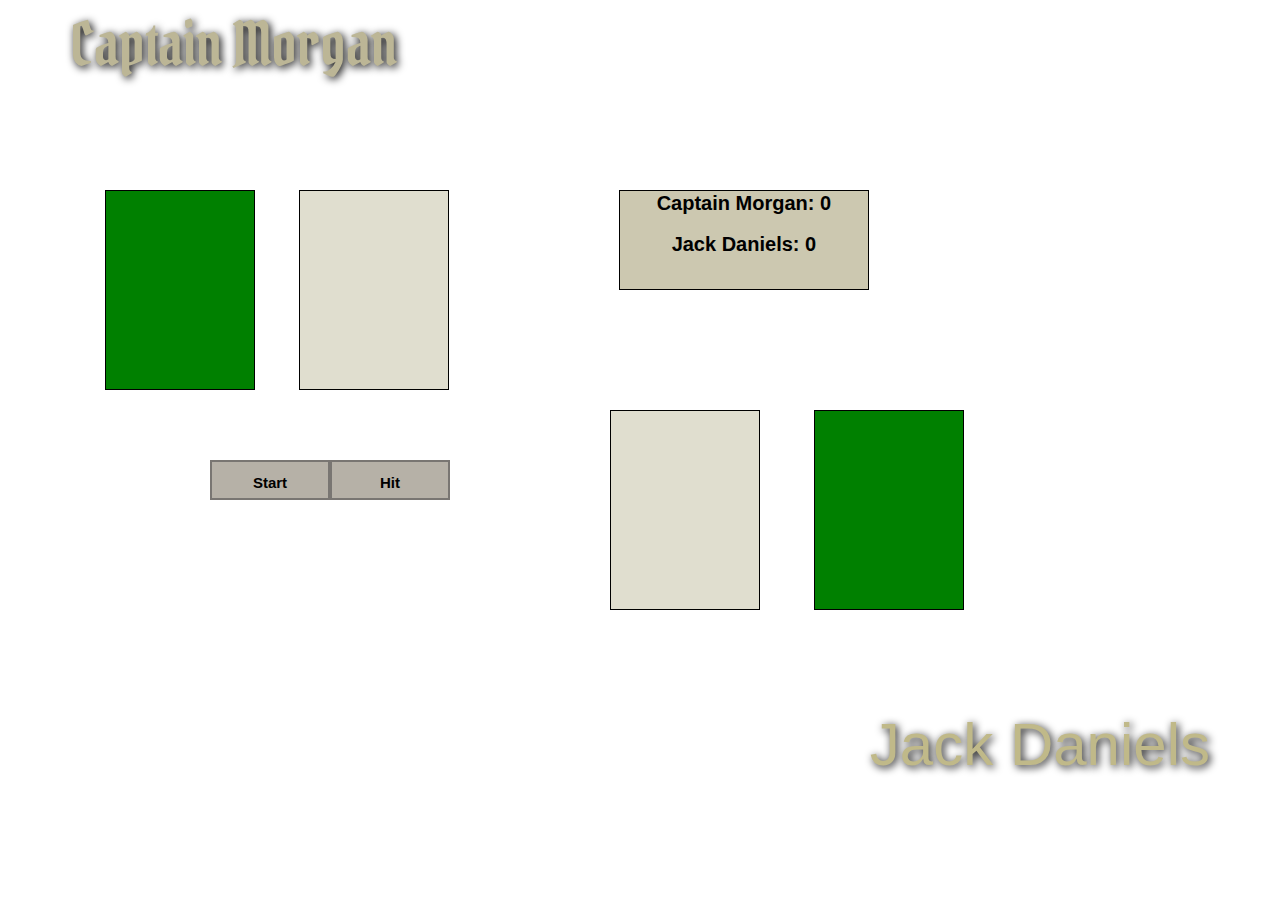
<file: index.html>
<!DOCTYPE html>
<html>
<head>
  <title>Pirate King's War</title>
  <link rel='stylesheet' href='style.css'>
  <link href="https://fonts.googleapis.com/css?family=Pirata+One" rel="stylesheet" type='text/css'>
  <script src="https://code.jquery.com/jquery-3.1.1.js"></script>
  <link rel="stylesheet" href="https://stackpath.bootstrapcdn.com/bootstrap/4.3.1/css/bootstrap.min.css" integrity="sha384-ggOyR0iXCbMQv3Xipma34MD+dH/1fQ784/j6cY/iJTQUOhcWr7x9JvoRxT2MZw1T" crossorigin="anonymous">
</head>
<body>
<div class="container">
<div class="row a">
  <div class='playerA'>Captain Morgan</div>
</div>
<div class="row b">
  <div class='board'>
    <div class='row-one'>
      <div class='deckA' data-row='0' data-col='0'></div>
      <div class='handA' data-row='0' data-col='1'><span class='valueA'></span></div>
      <div class='deckAamount' data-row='0' data-col='2'><p>Captain Morgan:   <span class='scoreA'>0</span></p><p>Jack Daniels:   <span class ='scoreB'>0</span></p></div>
    </div>
  </div>
  <div class='buttonHolder'>
    <button class='start'>Start</button>
    <!-- <button class='reset'>Reset</button> -->
    <button class='hit'>Hit</button>
  </div>
    <div class='row-two'>
      <div class='handB' data-row='1' data-col='1'><span class='valueB'></span></div>
      <div class='deckB' data-row='1' data-col='2'></div>
  </div>
</div>
<div class="row c">
  <p class='playerB'>Jack Daniels</p>
</div>

<script src='main.js'></script>
</div>  
</body>

</html>

<!-- Page 1  -->
  <!-- Name of the Game -->
  <!-- Start button -->

<!-- Page 2 -->
  <!-- Player A: 0(score) && Player B: 0(score) -->
  <!-- 2 Deck of Cards consisting of 26 -->
  <!-- Push button to initialize card draw -->
  <!-- 2 Cards are dealt to each player -->
  <!-- If statement comparing value of each card and -->
  <!-- If Player A is greater number raises else Player B -->
  <!-- Push Button to repeat till all 26 turns are dealt with -->
  <!-- Push Button at end of deck returns to a new Button -->
  <!-- New Button displays:none all element and transitions to Page 3 -->

<!-- Page 3 -->
  <!-- Visual text displays Winner! -->
  <!-- Under display displays innerHTML filled by Player with -->
  <!-- score number > 26 -->
</file>
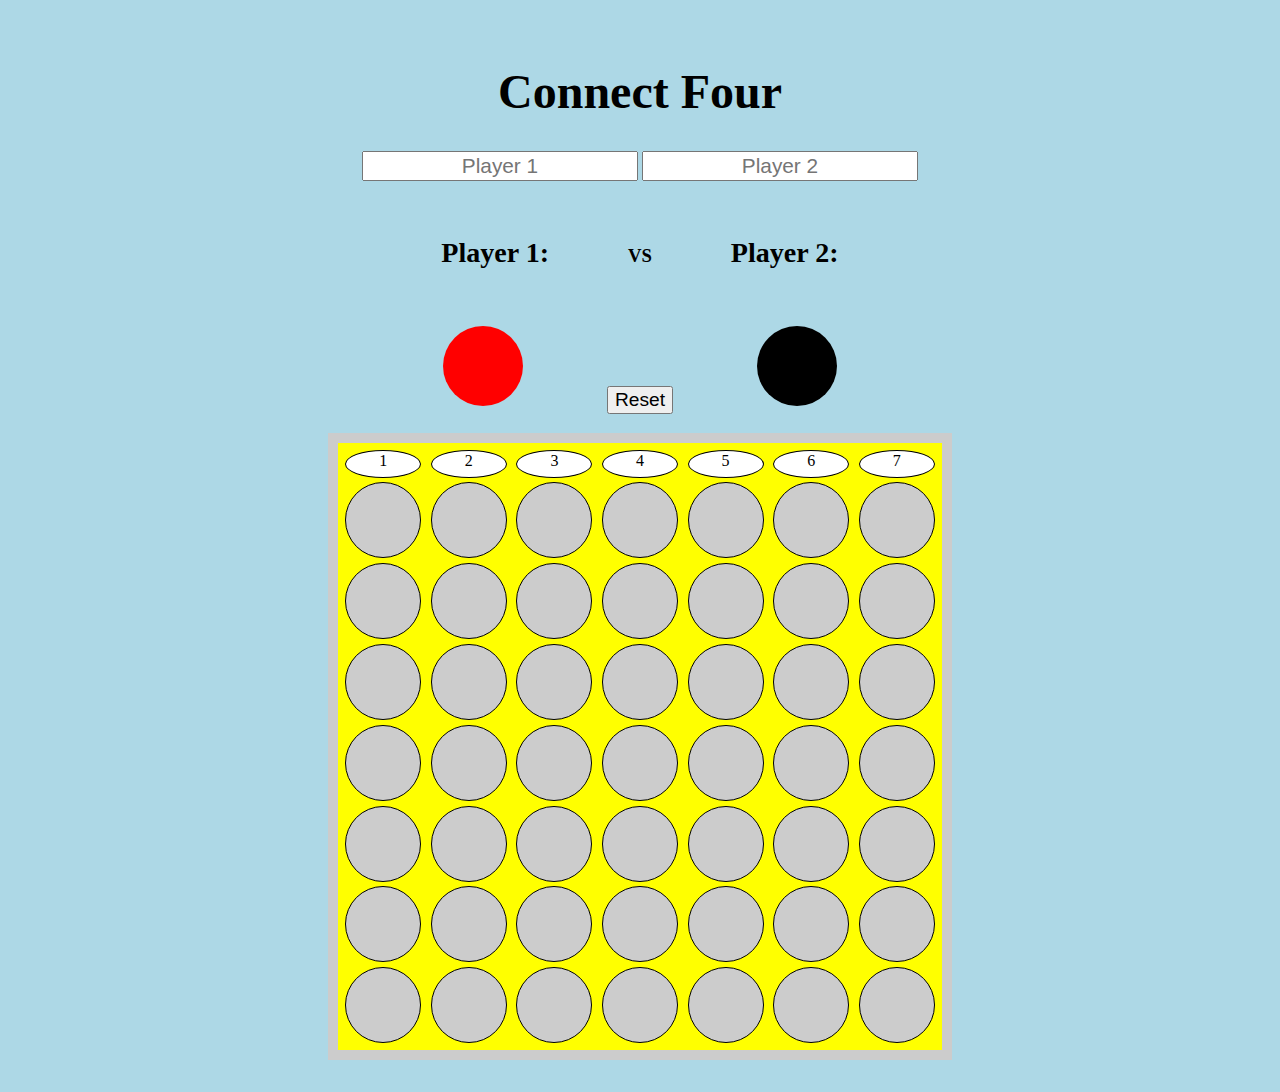
<file: coding/index.html>
<!DOCTYPE html>
<html>
<head>
  <title></title>
  <link rel="stylesheet" type="text/css" href="style.css">
</head>
  <body>
  <div id="wrapper">
    <header id="playerPeace">
        <h1>Connect Four</h1>
        <input type="text" placeholder="Player 1" id="playerOneInput">
        <input type="text" placeholder="Player 2" id="playerTwoInput">


        <div>
          <h3 class="players"><span id=playerOne>Player 1: </span></h3>
          <h3 class="players">VS</h3>
          <h3 class="players"><span id=playerTwo>Player 2: </span></h3>
        </div>

        <div>
          <div id="redPeace" class="red peace" style="background-color: red"></div>
          <button id="reset">Reset</button>
          <div id="blackPeace" class="black peace" style="background-color: black"></div>
        </div>

      </header>
      <table>
          <tr>
              <td id="trRow1" class="trNumbers">1</td>
              <td class="tdColumnOne tdBoard empty" data-row"0" data-rol"0"></td>
              <td class="tdColumnOne tdBoard empty" data-row"0" data-rol"1"></td>
              <td class="tdColumnOne tdBoard empty" data-row"0" data-rol"2"></td>
              <td class="tdColumnOne tdBoard empty" data-row"0" data-rol"3"></td>
              <td class="tdColumnOne tdBoard empty" data-row"0" data-rol"4"></td>
              <td class="tdColumnOne tdBoard empty" data-row"0" data-rol"5"></td>
              <td class="tdColumnOne tdBoard empty" data-row"0" data-rol"6"></td>
          </tr>
          <tr>
              <td id="trRow2" class="trNumbers">2</td>
              <td class="tdColumnTwo tdBoard empty" data-row"1" data-rol"0"></td>
              <td class="tdColumnTwo tdBoard empty" data-row"1" data-rol"1"></td>
              <td class="tdColumnTwo tdBoard empty" data-row"1" data-rol"2"></td>
              <td class="tdColumnTwo tdBoard empty" data-row"1" data-rol"3"></td>
              <td class="tdColumnTwo tdBoard empty" data-row"1" data-rol"4"></td>
              <td class="tdColumnTwo tdBoard empty" data-row"1" data-rol"5"></td>
              <td class="tdColumnTwo tdBoard empty" data-row"1" data-rol"6"></td>
          </tr>
          <tr>
              <td id="trRow3" class="trNumbers">3</td>
              <td class="tdColumnThree tdBoard empty" data-row"2" data-rol"0"></td>
              <td class="tdColumnThree tdBoard empty" data-row"2" data-rol"1"></td>
              <td class="tdColumnThree tdBoard empty" data-row"2" data-rol"2"></td>
              <td class="tdColumnThree tdBoard empty" data-row"2" data-rol"3"></td>
              <td class="tdColumnThree tdBoard empty" data-row"2" data-rol"4"></td>
              <td class="tdColumnThree tdBoard empty" data-row"2" data-rol"5"></td>
              <td class="tdColumnThree tdBoard empty" data-row"2" data-rol"6"></td>
          </tr>
          <tr>
              <td id="trRow4" class="trNumbers">4</td>
              <td class="tdColumnFourFive tdBoard empty" data-row"3" data-rol"0"></td>
              <td class="tdColumnFourFive tdBoard empty" data-row"3" data-rol"1"></td>
              <td class="tdColumnFourFive tdBoard empty" data-row"3" data-rol"2"></td>
              <td class="tdColumnFourFive tdBoard empty" data-row"3" data-rol"3"></td>
              <td class="tdColumnFourFive tdBoard empty" data-row"3" data-rol"4"></td>
              <td class="tdColumnFourFive tdBoard empty" data-row"3" data-rol"5"></td>
              <td class="tdColumnFourFive tdBoard empty" data-row"3" data-rol"6"></td>
          </tr>
          <tr>
              <td id="trRow5" class="trNumbers">5</td>
              <td class="tdColumnFive tdBoard empty" data-row"4" data-rol"0"></td>
              <td class="tdColumnFive tdBoard empty" data-row"4" data-rol"1"></td>
              <td class="tdColumnFive tdBoard empty" data-row"4" data-rol"2"></td>
              <td class="tdColumnFive tdBoard empty" data-row"4" data-rol"3"></td>
              <td class="tdColumnFive tdBoard empty" data-row"4" data-rol"4"></td>
              <td class="tdColumnFive tdBoard empty" data-row"4" data-rol"5"></td>
              <td class="tdColumnFive tdBoard empty" data-row"4" data-rol"6"></td>
          </tr>
          <tr>
              <td id="trRow6" class="trNumbers">6</td>
              <td class="tdColumnSix tdBoard empty" data-row"5" data-rol"0"></td>
              <td class="tdColumnSix tdBoard empty" data-row"5" data-rol"1"></td>
              <td class="tdColumnSix tdBoard empty" data-row"5" data-rol"2"></td>
              <td class="tdColumnSix tdBoard empty" data-row"5" data-rol"3"></td>
              <td class="tdColumnSix tdBoard empty" data-row"5" data-rol"4"></td>
              <td class="tdColumnSix tdBoard empty" data-row"5" data-rol"5"></td>
              <td class="tdColumnSix tdBoard empty" data-row"5" data-rol"6"></td>
          </tr>
          <tr>
              <td id="trRow7" class="trNumbers">7</td>
              <td class="tdColumnSeven tdBoard empty" data-row"6" data-rol"0"></td>
              <td class="tdColumnSeven tdBoard empty" data-row"6" data-rol"1"></td>
              <td class="tdColumnSeven tdBoard empty" data-row"6" data-rol"2"></td>
              <td class="tdColumnSeven tdBoard empty" data-row"6" data-rol"3"></td>
              <td class="tdColumnSeven tdBoard empty" data-row"6" data-rol"4"></td>
              <td class="tdColumnSeven tdBoard empty" data-row"6" data-rol"5"></td>
              <td class="tdColumnSeven tdBoard empty" data-row"6" data-rol"6"></td>
          </tr>
      </table>
    </div>
    <script src="main.js"></script>
  </body>
</html>
</file>
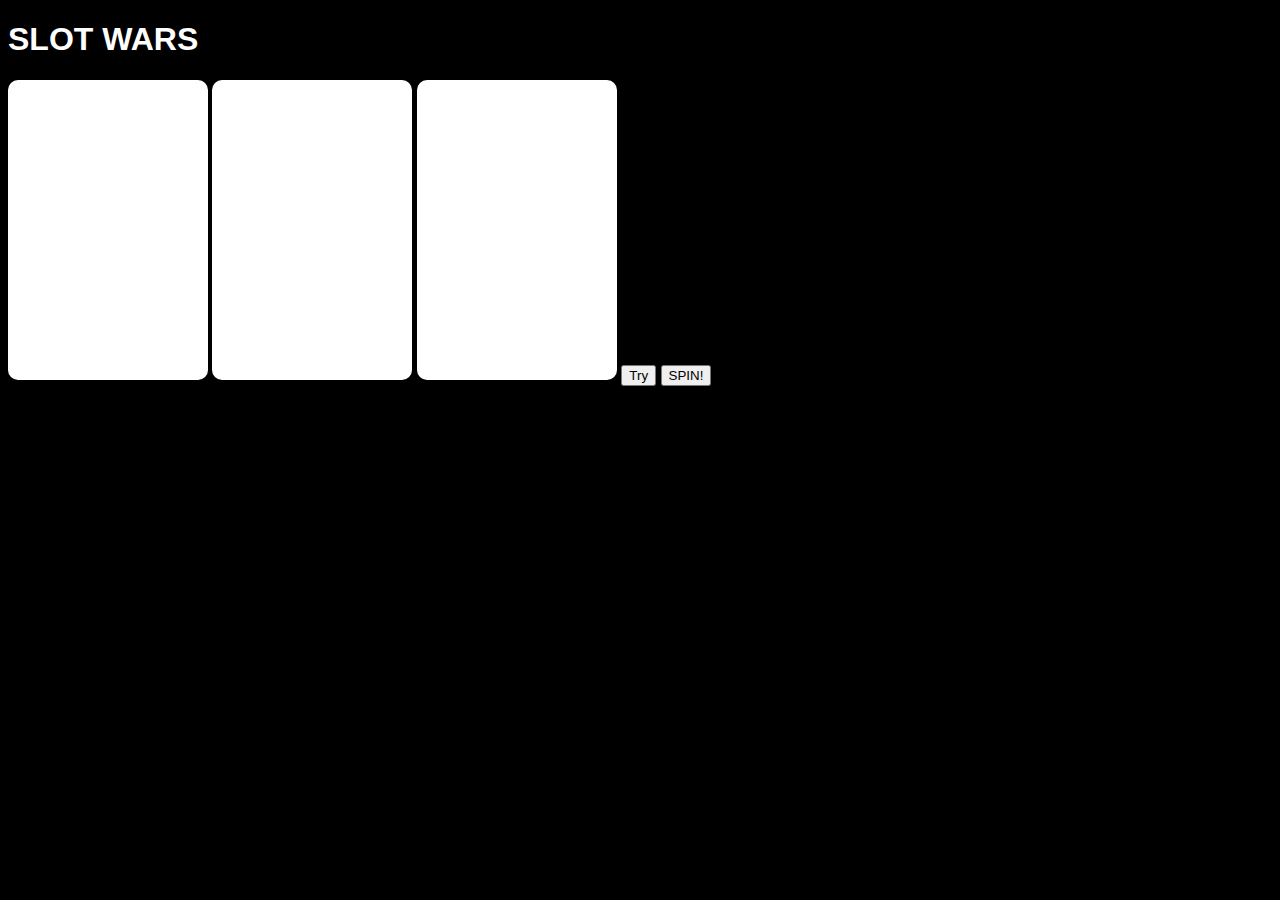
<file: project-1-files/index.html>
<!DOCTYPE html>
<html>
<head>
  <title>WDI Project #1: Slot Machine</title>
  <link href="style.css" rel="stylesheet">
</head>
<body>
  <h1>SLOT WARS</h1>

    <div id="one" class="empty">
    </div>
    <div id="two" class="empty">
    </div>
    <div id="three" class="empty">
    </div>
<!--   <div class="bet">
    <button class="bet minus">-1</button>
    <p class="bet total">0</p>
    <button class="bet plus">+1</button>
  </div> -->

  <button class="try">Try</button>

  <button class="spin">SPIN!</button>

<script src="main.js"></script>
</body>

</html>
</file>
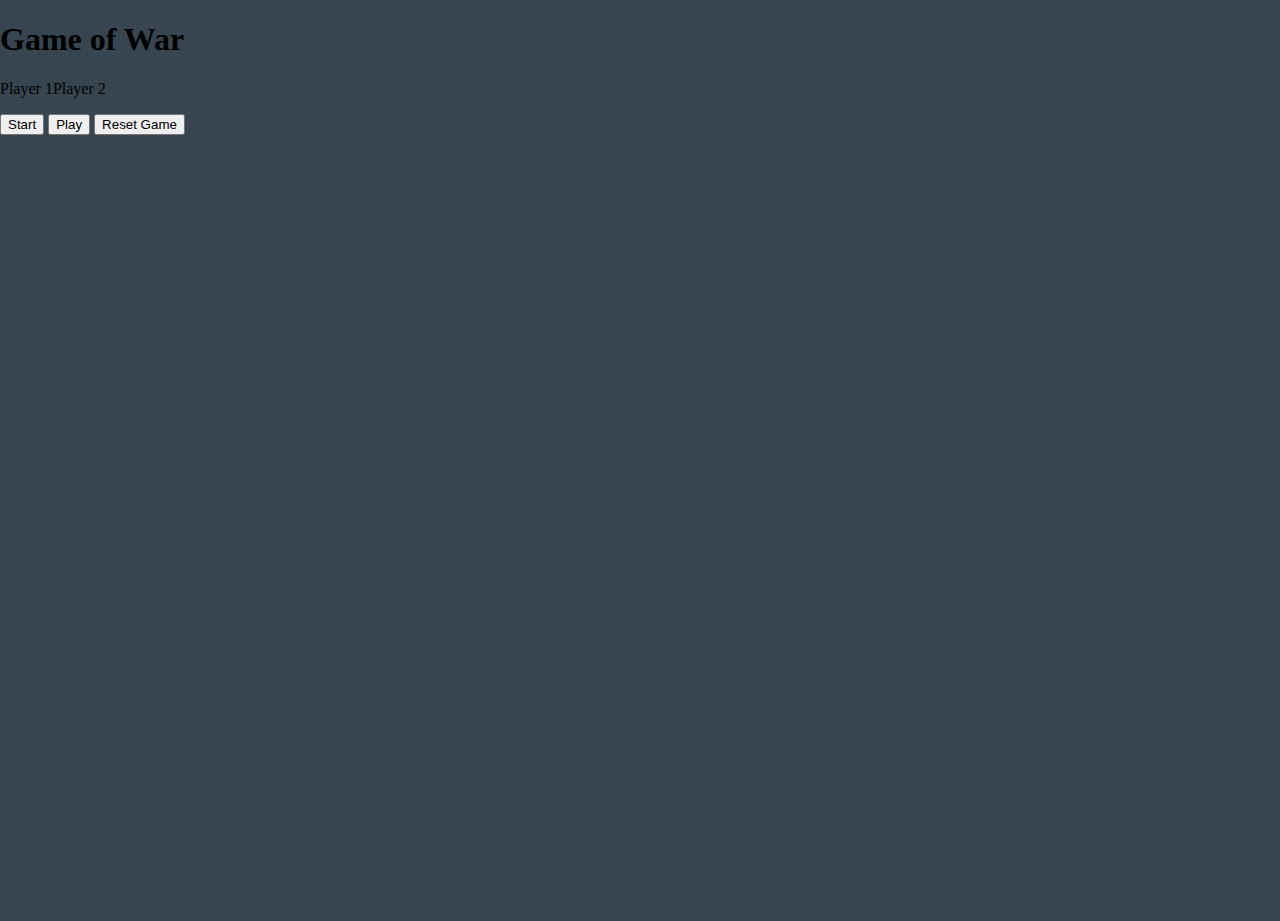
<file: indexOrig.html>
<!DOCTYPE html>
<html>
<head>
  <meta name="viewport" content="width=device-width, initial-scale=1">
  <link href="https://fonts.googleapis.com/css?family=Aclonica" rel="stylesheet">
  <meta charset="UTF-8">
  <link rel="stylesheet" type="text/css" href="css/styles.css">
  <link rel="stylesheet" type="text/css" href="/images">
  <link href ="https://cdnjs.cloudflare.com/ajax/libs/normalize/5.0.0/normalize.min.css">
  <link rel="stylesheet" href="https://cdnjs.cloudflare.com/ajax/libs/animate.css/3.5.2/animate.min.css">
  <title>War Game</title>
</head>
<body>

   <div class="center" id='container'>
          <h1>Game of War</h1>
          <p><span>Player 1</span><span>Player 2</span></p>

              <div id="players">

                    <div class="player photo" id="player1"></div>

                    <div class="player photo" id="player2"></div>
              </div>

              <div class="gameBoard"></div>


   </div>
   <div id="wrapper">
         <button id="start">Start</button>
         <button id="play">Play</button>
         <button id="reset">Reset Game</button>
   </div>


   <script src="main.js"></script>
   <!-- <script src="https://cdn.jsdelivr.net/lodash/4.16.3/lodash.min.js"></script> -->
</body>
</html>
</file>
<file: style.css>
body {
  background-image: url('https://static1.squarespace.com/static/578bc0fa20099e823fde42d3/5797f4836a4963e7ed20a49e/5797f483be6594e06f6d70c4/1469576326921/table2.jpg?format=1500w');
  background-size: 100%;
  background-attachment: fixed;
}

.buttonHolder {
  text-align: center;
}

.playerA {
  float: left;
  font-size: 30px;
  color: #BCB696;
  text-shadow: 2px 2px 8px black;
  font-size: 60px;
  font-family: Pirata One;

}

.playerB {
 float: right;
 font-size: 30px;
 color: #C0B989;
 text-shadow: 2px 2px 8px black;
 font-size: 60px;
 /*font-family: Pirata One;*/

}

.handA {
  display: inline-block;
  width: 150px;
  height: 200px;
  vertical-align: middle;
  text-align: center;
  line-height: 210px;
  margin: 100px 20px 20px 20px;
  border: 1px solid black;
  background-color: rgba(187, 182, 149, 0.45);
  font-size: 60px;
}

.deckA {
  display: inline-block;
  width: 150px;
  height: 200px;
  vertical-align: middle;
  text-align: center;
  line-height: 100px;
  margin: 100px 20px 20px 35px;
  border: 1px solid black;
  background-color: green;
  background-image: url('https://s-media-cache-ak0.pinimg.com/564x/75/69/61/7569619b471a336cf8c9767ba3e7bf89.jpg');
  background-size: 100% 100%;
}

.handB {
  display: inline-block;
  width: 150px;
  height: 200px;
  vertical-align: middle;
  text-align: center;
  line-height: 210px;
  margin: 0px 20px 90px 20px;
  border: 1px solid black;
  background-color: rgba(187, 182, 149, 0.45);
  font-size: 60px;
}

.deckB {
  display: inline-block;
  width: 150px;
  height: 200px;
  vertical-align: middle;
  text-align: center;
  line-height: 100px;
  margin: 0px 20px 90px 30px;
  border: 1px solid black;
  background-color: green;
  background-image: url('https://s-media-cache-ak0.pinimg.com/564x/75/69/61/7569619b471a336cf8c9767ba3e7bf89.jpg');
  background-size: 100% 100%;
}

.start {
  float: left;
  margin: 0 0 0 140px;
  background-color: #B6B1A7;
  border: 2px solid #797672;
  font-weight: bold;
  font-size: 15px;
  padding: 10px 20px;
  width: 120px;
  height: 40px;
  background-image: url('')
}

.hit {
  float: right;
  margin: 0 140px 0 0;
  background-color: #B6B1A7;
  border: 2px solid #797672;
  font-weight: bold;
  font-size: 15px;
  width: 120px;
  height: 40px;
  /*color: white;*/
  padding: 10px 20px;
  /*text-transform: uppercase;*/
  /*background-image: url('http://datacouch.pw/wp-content/uploads/2016/07/wood-floor-small-bedroom-ideas-lphelp-dark-wood-floors-background-770x512.jpeg')*/
  /*background-size: 100% 100%;*/
}

.deckAamount {
  display: inline-block;
  width: 250px;
  height: 100px;
  vertical-align: middle;
  text-align: center;
  line-height: 25px;
  margin: 0px 20px 20px 145px;
  border: 1px solid black;
  background-color: rgba(187, 182, 149, 0.75);
  font-weight: bold;
  font-size: 20px;
  color: black;
  /*text-shadow: 2px 2px 8px #4f5336;*/
}

.row.c {
  float: right;
}

.buttonHolder {
  position: relative;
  top: 50px;
}

.container {
  position: relative;
  top: 15%;
}
</file>
<file: coding/style.css>
body {
  background-color: lightblue;
  text-align: center;
  padding: 2em 0;
  font-size: 16px;
  margin: 0 auto;
}

header {
  margin: 0 auto;
}
h1 {
  font-size: 3em;
}

table {
  background-color: yellow;
  border: 10px solid #ccc;
  margin: 0 auto;
}
td {
  border: 1px solid black;
  border-radius: 50%;
  margin: .3em;
  display: block;
 }
tr {
  display: inline-block;
}


.players {
  display: inline-block;
  margin: 3em 2em;
}

.active.black {
  border: 4px dashed red;
  background-color: black;
}
/*if something has class="red active" */
.active.red {
  border: 4px dashed black;
  background-color: red;
}
.trNumbers {
  background-color: white;
  height: 1.5em;
}
.tdBoard {
  border-radius: 1px solid black;
  width: 4.5em;
  height: 4.5em;
}
.empty {
  background-color: #ccc;
}
.red {
  background-color: red;
}
.black {
  background-color: black;
}

.peace {
  width: 5em;
  height: 5em;
  border-radius: 50%;
  margin: 0 auto;
  margin: 0 5em;
  display: inline-block;
}

#reset {
  margin-bottom: 1em;
  font-size: 1.2em;
}
#playerOne {
  font-size: 1.5em;
  text-align: center;
}
#playerTwo {
  font-size:  1.5em;
}
#playerOneInput {
  font-size: 1.3em;
  text-align: center;
}
#playerTwoInput {
  font-size: 1.3em;
  text-align: center;
}
</file>
<file: project-1-files/style.css>
body {
  background: black;
  font-family: Arial, sans-serif;
  color: white;
}
div {
  height: 300px;
  width: 200px;
  display: inline-block;
  border-radius: 10px;
}
.empty {
  background: white;
}
/*.bet {
  display: inline-block;
}*/
.red {
  background: pink;
}
.blue {
  background: turquoise;
}
.yellow {
  background: gold;
}
.purple {
  background: thistle;
}
.green {
  background: palegreen;
}
button {
  display: inline-block;
}
/*.spin {
  display: inline;
}*/

/* "REEL SPIN" ANIMATION*/
#spin-one {
  position: relative;
  -webkit-animation-name: reel-spin;
  -webkit-animation-duration: 1s;
  -webkit-animation-iteration-count: 3;
  animation-name: reel-spin;
  animation-duration: .5s;
  animation-iteration-count: 3s;
}
#spin-two {
  position: relative;
  -webkit-animation-name: reel-spin;
  -webkit-animation-duration: 1s;
  -webkit-animation-iteration-count: 6;
  animation-name: reel-spin;
  animation-duration: .5s;
  animation-iteration-count: 3s;
}
#spin-three {
  position: relative;
  -webkit-animation-name: reel-spin;
  -webkit-animation-duration: 1s;
  -webkit-animation-iteration-count: 12;
  animation-name: reel-spin;
  animation-duration: .5s;
  animation-iteration-count: 3s;
}
@-webkit-keyframes reel-spin {
  0%   {background-color:pink;}
  20%  {background-color:gold;}
  40%  {background-color:palegreen;}
  60%  {background-color:turquoise;}
  80%  {background-color:thistle;}
  100% {background-color:pink;}
}
@keyframes reel-spin {
  0%   {background-color:pink;}
  20%  {background-color:gold;}
  40%  {background-color:palegreen;}
  60%  {background-color:turquoise;}
  80%  {background-color:thistle;}
  100% {background-color:pink;}
}
</file>
<file: css/styles.css>
html, body {
  height: 100%;
  margin: 0;
  background: #36454f;
  -webkit-touch-callout: none;
  -webkit-user-select: none;
  -khtml-user-select: none;
  -moz-user-select: none;
  -ms-user-select: none;
  user-select: none;
}

img {
  height: 138px;
  width: 95px;
  border: 1px solid black;
  margin: 0 auto;
  display: block;
  border-radius: 5px;
}

[name="start"] {
  font-weight: 200;
  background-color: #36454f;
  color: white;
  position: relative;
  top: 340px;
  left: 300px;
  width: 25%;
  height: 50px;
  z-index: 150;
  cursor: pointer;
  transition: .5s ease;
  border: 3px solid black;
  outline: 0px;
}

[name="start"]:hover {
  background: black;
  outline: 0px;
}

.cash-text {
  font-family: 'Bungee Shade', cursive;
  position: absolute;
  font-size: 40px;
  left: 600px;
  width: 400px;
  top: 10px;
  color: white;
  opacity: 0;
}

.bet-text {
  font-family: 'Bungee Shade', cursive;
  position: absolute;
  font-size: 40px;
  left: 632px;
  width: 400px;
  top: 60px;
  color: white;
  opacity: 0;
}

.debt {
  font-family: 'Bungee Shade', cursive;
  position: absolute;
  font-size: 30px;
  left: 552px;
  width: 400px;
  top: -90px;
  color: red;
  text-align: center;
  opacity: 0;
  transition: .5s ease;
  animation-duration: 5s;
}

.round{
  position: absolute;
  display: block;
  width: 100px;
  height: 100px;
  line-height: 100px;
  border: 2px solid #f5f5f5;
  border-radius: 50%;
  color: #f5f5f5;
  text-align: center;
  text-decoration: none;
  background: #464646;
  box-shadow: 0 0 3px gray;
  font-size: 30px;
  font-weight: 800;
  z-index: 10;
}

.deal-button {
  z-index: 5;
  left: -50px;
  opacity: 0;
  transition: .3s ease,
              opacity .75s ease;
  animation-delay: 0s;
}

.hit-button {
  z-index: 5;
  left: -140px;
  top: 200px;
  opacity: 0;
  transition: .3s ease,
              opacity .75s ease;
  animation-delay: 0s;
}

.stay-button {
  top: 395px;
  left: -50px;
  opacity: 0;
  transition: .3s ease,
              opacity .75s ease;
  animation-delay: .33s;
}

.round:hover {
  background: #262626;
  cursor: pointer;
  color: red;
}

.round2 {
  position: absolute;
  display: block;
  width: 100px;
  height: 100px;
  line-height: 100px;
  border: 2px solid #f5f5f5;
  border-radius: 50%;
  color: #f5f5f5;
  text-align: center;
  text-decoration: none;
  background: #464646;
  font-size: 30px;
  font-weight: 800;
  z-index: 10;
}

.round2:hover {
  background: #262626;
  cursor: pointer;
  color: red;
}

.bet-500 {
  top: 142px;
  left: 830px;
  background: #222222;
  opacity: 0;
  transition: all .3s ease,
              opacity .75s ease;
  animation-delay: .2s;
  border: 7px dashed #f5f5f5;
}

.bet-500:hover {
  background: black;
  color: white;
}

.bet-100 {
  top: 284px;
  left: 822px;
  height: 90px;
  width: 90px;
  line-height: 90px;
  background: #190f9a;
  opacity: 0;
  transition: .3s ease,
              opacity .75s ease;
  animation-delay: .4s;
  border: 7px dashed #f5f5f5;
}

.bet-100:hover {
  background: #130e6b;
  color: white;
}

.bet-50 {
  top: 395px;
  left: 750px;
  height: 80px;
  width: 80px;
  line-height: 80px;
  background: #CC1116;
  opacity: 0;
  transition: .3s ease,
              opacity .75s ease;
  animation-delay: .6s;
  border: 7px dashed #f5f5f5;
}

.bet-50:hover {
  background: #880003;
  color: white;
}

.dealer-description {
  font-family: 'Bungee Shade', cursive;
  font-size: 50px;
  position: absolute;
  color: white;
  z-index: 4;
  transform: rotate(-25deg);
  left: 1120px; /*real position 120px*/
  opacity: 0;
  transition: 1.1s ease;
}

.player-description {
  font-family: 'Bungee Shade', cursive;
  font-size: 50px;
  position: absolute;
  color: white;
  z-index: 4;
  transform: rotate(-25deg);
  left: -520px; /*real position 480px*/
  top: 400px;
  opacity: 0;
  transition: 1.1s ease;
}

.wrapper {
  min-height: 100%;
  position: relative;
  display: block;
  top: 120px;
}

.header {
  margin-top: 0px;
  position: fixed;
  font-family: 'Monoton', cursive;
  font-size: 50px;
  color: black;
  z-index: 100;
  opacity: 0;
  transition: 1.3s ease-in;
  cursor: default;
}

.header-big {
  margin: 0;
  position: absolute;
  font-family: 'Monoton', cursive;
  font-size: 100px;
  color: black;
  z-index: 100;
  top: 200px;
  left: 70px;
  cursor: default;
  transition: .6s ease-in;
}

.head-wrap {
  z-index: 100;
}

.circle {
  border-radius: 50%;
}

.typeTable {
  width: 800px;
  height: 500px;
  background: white;
  background: #076324;
  background-image: url("../assets/45-degree-fabric-light.png");
  margin: 0 auto;
  border: 30px solid #663300;
  box-shadow: inset 0 -100px 200px #222222;
  position: relative;
}

.typeDealer {
  width: 400px;
  height: 200px;
  border-bottom: 30px solid #663300;
  position: absolute;
  top: -115px;
  left: 205px;
  background: #36454f;
}

.player-score {
  position: absolute;
  font-size: 40px;
  top: -45px;
  left: 80px;
  color: gold;
  opacity: 0;
  transition: 0s ease;
}

.dealer-score {
  position: absolute;
  font-size: 40px;
  color: gold;
  top: 57px;
  left: 90px;
  opacity: 0;
  transition: 0s ease;
}

.dealer-score2 {
  font-family: 'Bungee Shade', cursive;
  font-size: 50px;
  position: absolute;
  font-size: 40px;
  color: gold;
  top: 56px;
  left: 246px;
  opacity: 0;
  transition: 0s ease;
  z-index: 4;
  transform: rotate(-25deg);
}

.win-message {
  transform: rotate(-25deg);
  font-family: 'Bungee Shade', cursive;
  font-size: 180px;
  color: red;
  font-weight: 800;
  position: absolute;
  top: 100px;
  z-index: 20;
  transition: 0s ease;
  text-shadow: 10px 10px 20px #000000;
  cursor: default;
}

.dealer-cards {
  position: absolute;
  top: 20px;
}

.dealer-0 {
  position: relative;
  left: 352px;
  opacity: 1;
  transition: all 3s ease;
  z-index: 0;
}

.dealer-back {
  position: absolute;
  left: 352px;
  top: 20px;
  z-index: 1;
  opacity: 0;
}

.dealer-1 {
  position: relative;
  left: 332px;
  top: -105px;
  z-index: 2;
}

.dealer-2 {
  position: relative;
  left: 312px;
  top: -210px;
  z-index: 2;
}

.dealer-3 {
  position: relative;
  left: 292px;
  top: -315px;
  z-index: 2;
}

.dealer-4 {
  position: relative;
  left: 272px;
  top: -420px;
  z-index: 2;
}

.dealer-5 {
  position: relative;
  left: 252px;
  top: -525px;
  z-index: 2;
}

.dealer-6 {
  position: relative;
  left: 232px;
  top: -630px;
  z-index: 2;
}

.player-cards {
  position: relative;
  top: 340px;
}

.player-0 {
  position: relative;
}

.player-1 {
  position: relative;
  top: -175px;
  left: 20px;
}

.player-2 {
  position: relative;
  left: 40px;
  top: -350px;
}

.player-3 {
  position: relative;
  left: 60px;
  top: -525px;
}

.player-4 {
  position: relative;
  left: 80px;
  top: -700px;
}

.player-5 {
  position: relative;
  left: 100px;
  top: -875px;
}

.player-6 {
  position: relative;
  left: 120px;
  top: -1050px;
}

.player-7 {
  position: relative;
  left: 140px;
  top: -1225px;
}
</file>
